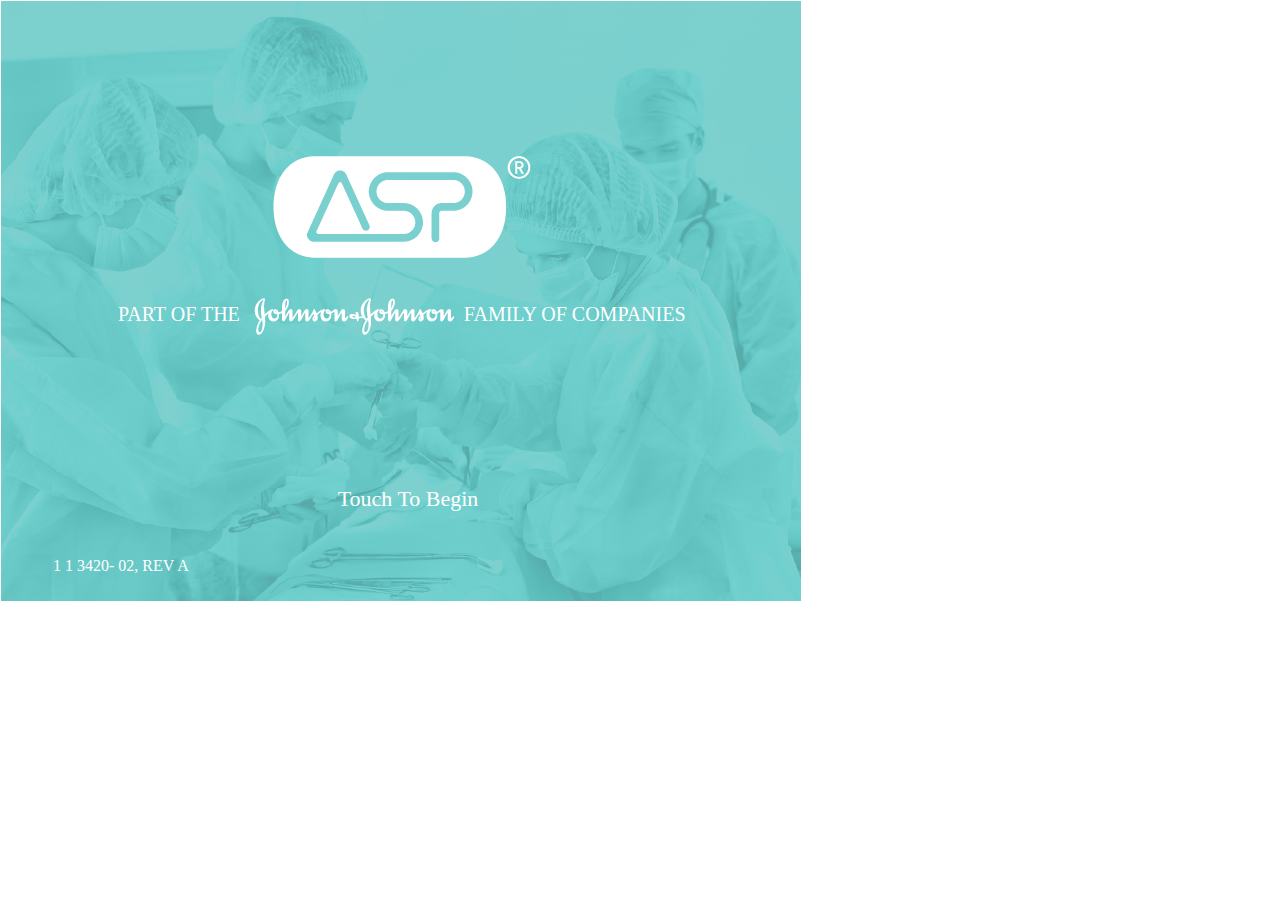
<file: Simulated screens/index.html>
<!DOCTYPE html>
<html>
<head>
<meta charset="UTF-8">
<link href="css/main.css" rel="stylesheet">
<link href="css/index.css" rel="stylesheet">
<script type="text/javascript" src="js/main.js"></script>
<title>Home</title>
</head>
<body onclick="location.href = 'cycles.html'">
<div class="lb1">PART OF THE</div>
<div class="lb2">FAMILY OF COMPANIES</div>
<div class="lb3">Touch To Begin</div>
<div class="lb4">1 1 3420- 02, REV A</div>
</body>
</html>
</file>
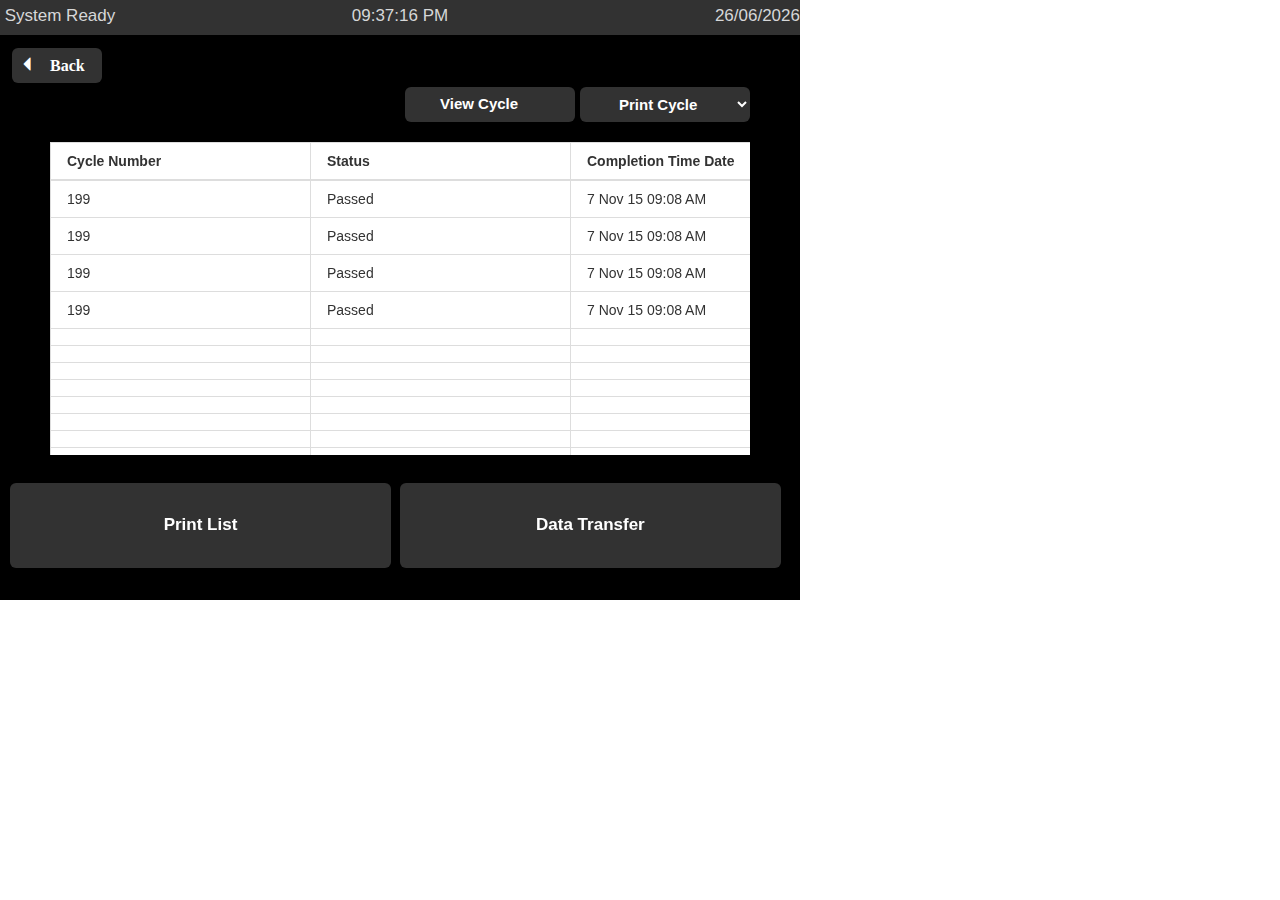
<file: Simulated screens/cyclehistory.html>
<!DOCTYPE html>
<html>

<head>
  <link rel="stylesheet" href="css/bootstrap.min.css">
  <link rel="stylesheet" href="css/main.css">
  <link rel="stylesheet" href="css/cyclehistory.css">
  <script type="text/javascript" src="js/main.js"></script>
  <meta charset="UTF-8">
  <title>Cycle history</title>
</head>

<body onload="startTime(); dateFetch();">
  <header>
    <div class="row">
      <div class="col-sm-4">
        &nbsp;System Ready
      </div>
      <div class="col-sm-4 col-xs-4" id="time" style="text-align: center;"></div>
      <div class="col-sm-4 col-xs-4" id="date" style="text-align: right;"></div>
    </div>
  </header>
  <div class="main">
    <a href="cycles.html">
      <div class="backbutton font-white glyphicon glyphicon-triangle-left"><span style="font-weight:bold;font-size:16px;">&nbsp;Back</span></div>
    </a>
    <div id="historycontent" style="font-size:15px;">
      <div class="row btnrow">
        <div class="pull-right" style="margin-left: 5px;">
          <select class="cycle">
            <option selected hidden>Print Cycle</option>
            <option>Short</option>
            <option>Long</option>
            <option>Parametric</option>
          </select>
        </div>
        <div class="pull-right cycle">
          <!-- style="pointer-events:none;" <button type="button" class="cyclebtn">View Cycle</button> -->View Cycle
        </div>
      </div>
    </div>
    <div class="pane pane--table1">
      <div class="pane-hScroll">

        <table>
          <thead>
            <th>Cycle Number</th><th>Status</th><th>Completion Time Date</th><th>Reason</th>
          </thead>
        </table>

        <div class="pane-vScroll">
          <table>
            <tbody>
              <tr><td>199</td><td>Passed</td><td>7 Nov 15 09:08 AM</td><td>Pressure out of</td></tr>
              <tr><td>199</td><td>Passed</td><td>7 Nov 15 09:08 AM</td><td>Pressure out of</td></tr>
              <tr><td>199</td><td>Passed</td><td>7 Nov 15 09:08 AM</td><td>Pressure out of</td></tr>
              <tr><td>199</td><td>Passed</td><td>7 Nov 15 09:08 AM</td><td>Pressure out of</td></tr>
              <tr><td></td><td></td><td></td><td></td></tr>
              <tr><td></td><td></td><td></td><td></td></tr>
              <tr><td></td><td></td><td></td><td></td></tr>
              <tr><td></td><td></td><td></td><td></td></tr>
              <tr><td></td><td></td><td></td><td></td></tr>
              <tr><td></td><td></td><td></td><td></td></tr>
              <tr><td></td><td></td><td></td><td></td></tr>
              <tr><td></td><td></td><td></td><td></td></tr>
              <tr><td></td><td></td><td></td><td></td></tr>
              <tr><td></td><td></td><td></td><td></td></tr>
              <tr><td></td><td></td><td></td><td></td></tr>
              <tr><td></td><td></td><td></td><td></td></tr>
              <tr><td></td><td></td><td></td><td></td></tr>
              <tr><td></td><td></td><td></td><td></td></tr>

            </tbody>
          </table>
        </div>
      </div>
    </div>
    <div class="font-white"style="margin-top: 28px;margin-left: 10px;">
      <div class="footbtn" style="margin-right: 5px;">Print List</div>
      <div class="footbtn">Data Transfer</div>
    </div>
  </div>
  </html>
</file>
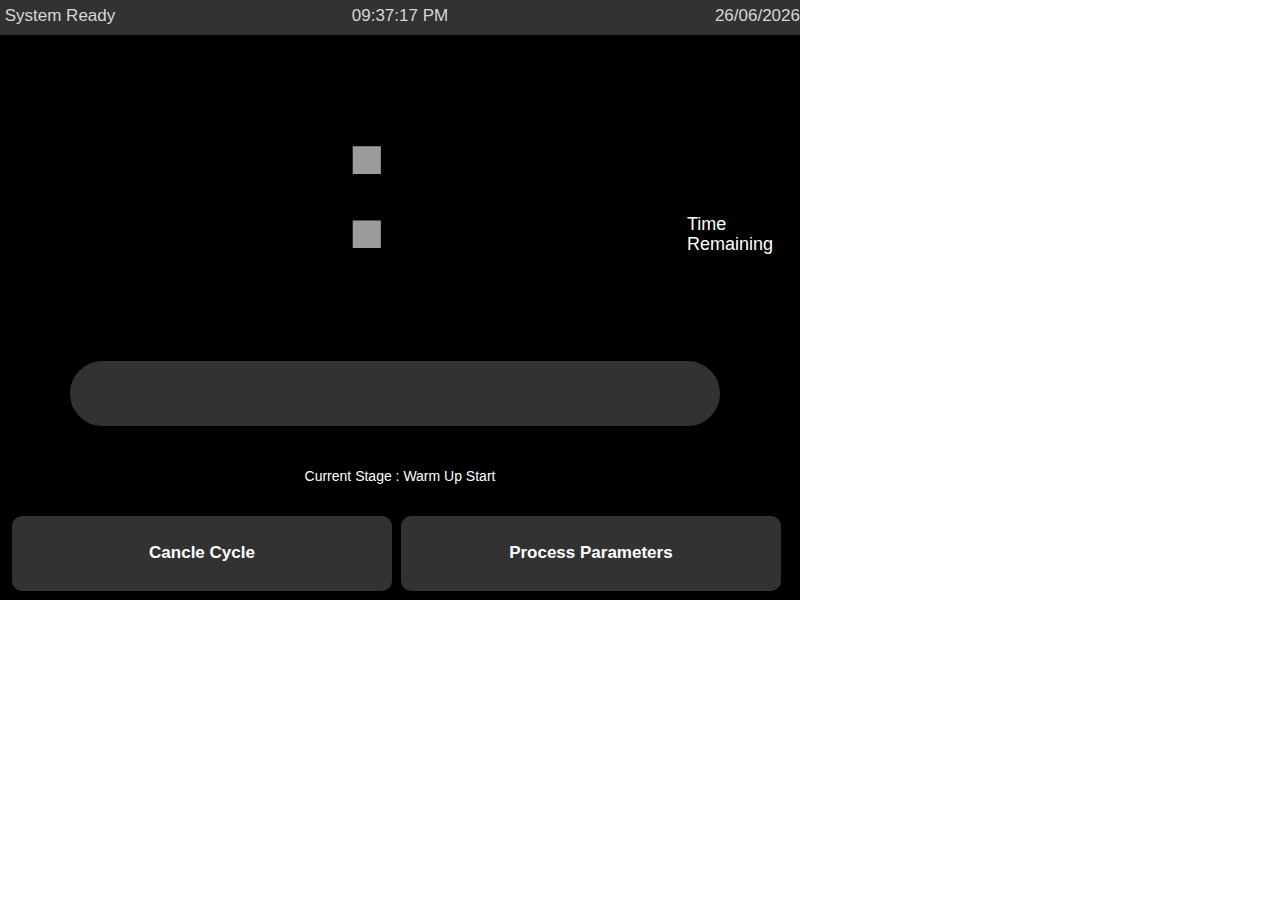
<file: Simulated screens/cycleinprogress.html>
<!DOCTYPE html>
<html>
<head>
	<title>Countdown</title>
	<link rel="stylesheet" href="css/bootstrap.min.css">
	<link rel="stylesheet" href="css/main.css">
	<script type="text/javascript" src="js/main.js"></script>
	<meta http-equiv="refresh" content="10;url=successpage.html" />
	<meta charset="UTF-8">


	<script type="text/javascript">
	// set minutes
	var mins = 47;

	// calculate the seconds (don't change this! unless time progresses at a different speed for you...)
	var secs = mins * 60;
	function countdown() {
		setTimeout('Decrement()',1000);
	}
	function Decrement() {
		if (document.getElementById) {
			minutes = document.getElementById("minutes");
			seconds = document.getElementById("seconds");
			// if less than a minute remaining
			if (seconds < 59) {
				seconds.value = secs;
			} else {
				minutes.value = getminutes();
				seconds.value = getseconds();
			}
			secs--;
			setTimeout('Decrement()',1000);
		}
	}
	function getminutes() {
		// minutes is seconds divided by 60, rounded down
		mins = Math.floor(secs / 60);
		return mins;
	}
	function getseconds() {
		// take mins remaining (as seconds) away from total seconds remaining
		return secs-Math.round(mins *60) ;
	}

	var value = 0;
	function increase(){
		value = value + 20;
		if(value>=100) value = 100;
		document.getElementById("progress").style.width = value + "%";
		setTimeout(increase, 2000);
	}
	</script>
	<style>
	#main {
		width: 800px;
		height: 600px;
		background-color: #000;
		color:#9b9b9b;
	}

	.algn{

		margin-top:83px;

		color:red;

	}

	.button {
		background-color: #323232;
		height: 75px;
		width: 380px;
		border-radius: 10px;
		margin-right: 5px;
		text-align: center;
		color: white;
		padding-top: 25px;
		font-size:17px;
		font-weight: bold;
		display: inline-block;
	}

	.button:active{
		background-color: rgb(140, 141,142);
	}

	#meter {
		border: 5px solid rgb(50,50,50);
		width: 650px;
		background-color: rgb(50,50,50);
		border-radius: 50px;
	}
	#progress {
		background-color: rgb(0, 125, 195);
		height: 55px;
		border-radius: 50px;
	}
	.progressbar{
		margin-left: 70px;
		margin-top: -12px;
	}

	p{
		position: absolute;
		top: 215px;
		left: 687px;
		color: white;
	}

	</style>
</head>

<body onload="startTime(); dateFetch();">
	<div id="main">
		<header>
			<div class="row">
				<div class="col-sm-4";style=" font-size:17px">
					&nbsp;System Ready
				</div>
				<div class="col-sm-4" id="time" style="text-align: center; font-size:17px"></div>
				<div class="col-sm-4" id="date" style="text-align: right; font-size:17px "></div>
			</div>
		</header>

		<div id="algn" >

			<div id="timer" style=" margin-left: 58px;font-size:200px; font-weight:bold;border-color:#000;  ">

				<input id="minutes" type="text" style="border: none; background-color:#000;font-size: 200px ; font-weight: bold; width: 220px ; color: white"> :
				<input id="seconds" type="text" style="border: none; background-color:#000; font-size: 200px; font-weight: bold; width: 220px; color: white"> <h4> <p> Time <br>
					Remaining </h4>
				</p>


			</div>
			<br><br>

			<div class="progressbar">
				<div id='meter'><div id='progress' style="width: 0%;"></div> </div>
			</div>

			<div style="text-align:center;text-align: center; margin-top: 40px; color: white;">Current Stage : Warm Up Start
			</div>
			<div class="row" style="margin-top: 30px;margin-left: 12px;" >
				<div class="button" style="padding: none; " onclick="location.href='index.html'">Cancle Cycle</div>
				<div class="button" style="padding: none; ">Process Parameters</div>
			</div>

		</div>

	</div>






	<script >
	countdown();
	setTimeout(increase, 2000);
	</script>
</body>

</html>
</file>
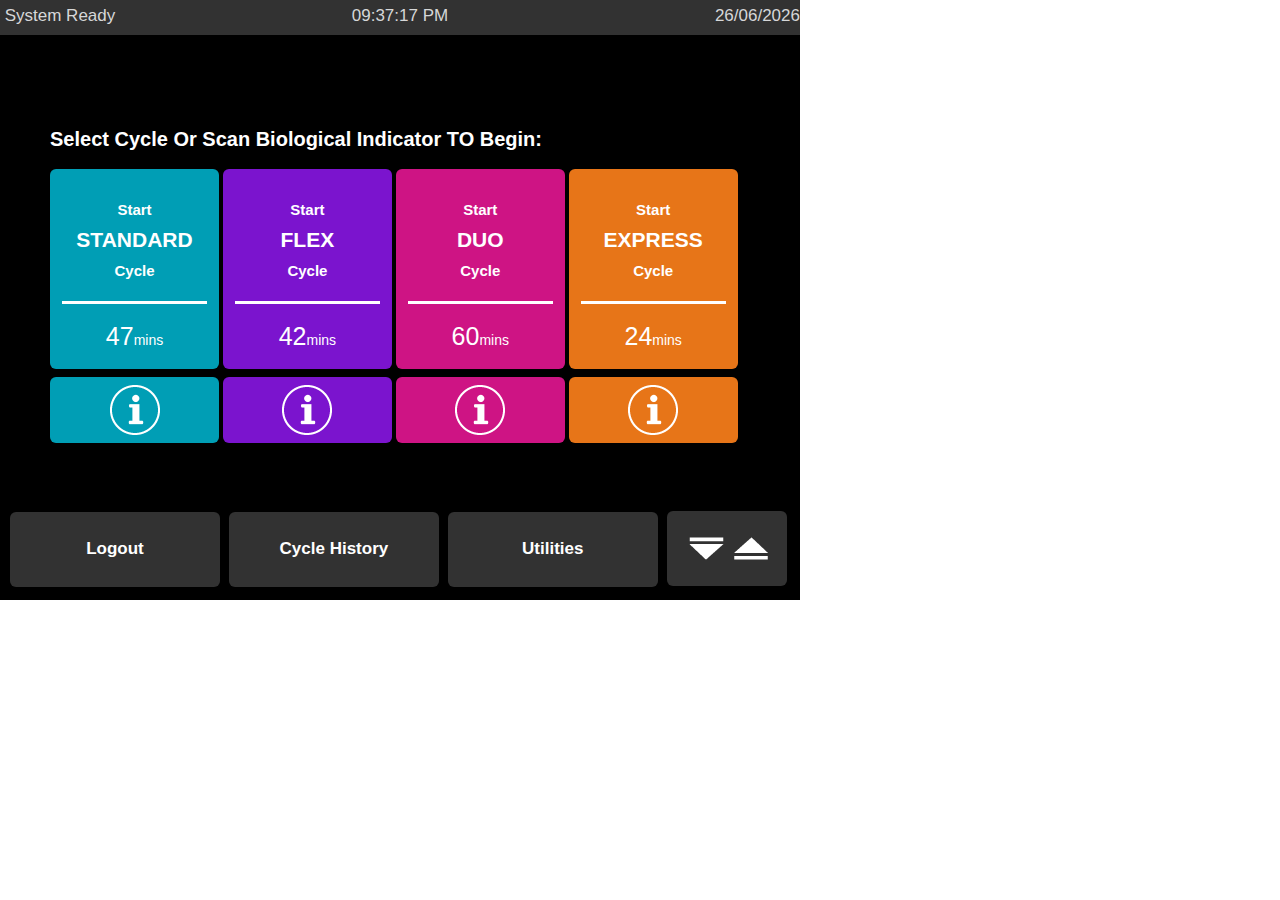
<file: Simulated screens/cycles.html>
<!DOCTYPE html>
<html>

<head>
  <link rel="stylesheet" href="css/bootstrap.min.css">
  <link rel="stylesheet" href="css/main.css">
  <link rel="stylesheet" href="css/cycles.css">
  <script type="text/javascript" src="js/main.js"></script>
  <meta charset="UTF-8">
  <title>Cycle page</title>
</head>

<body onload="startTime(); dateFetch();">
  <header>
    <div class="row">
      <div class="col-sm-4">
        &nbsp;System Ready
      </div>
      <div class="col-sm-4 col-xs-4" id="time" style="text-align: center;"></div>
      <div class="col-sm-4 col-xs-4" id="date" style="text-align: right;"></div>
    </div>
  </header>

  <div class="main">
    <div class="cycle-lable font-white">
      Select Cycle Or Scan Biological Indicator TO Begin:
    </div>
    <div class="cycles seven-two font-white">
      <a href="standardcycle.html"><div class="columns1 col one font-white">
        <div class="lb1">Start</div>
        <div class="lb2">STANDARD</div>
        <div class="lb3">Cycle</div>
        <div class="line">
          <img alt="Line" src="images/Line.png">
        </div>
        <div class="lb4">
          <span style="font-size: 25px">47</span>mins
        </div>
      </div></a>
      <div class="columns1 col two">
        <div class="lb1">Start</div>
        <div class="lb2">FLEX</div>
        <div class="lb3">Cycle</div>
        <div class="line">
          <img alt="Line" src="images/Line.png">
        </div>
        <div class="lb4">
          <span style="font-size: 25px">42</span>mins
        </div>
      </div>
      <div class="columns1 col three">
        <div class="lb1">Start</div>
        <div class="lb2">DUO</div>
        <div class="lb3">Cycle</div>
        <div class="line">
          <img alt="Line" src="images/Line.png">
        </div>
        <div class="lb4">
          <span style="font-size: 25px">60</span>mins
        </div>
      </div>
      <div class="columns1 col four">
        <div class="lb1">Start</div>
        <div class="lb2">EXPRESS</div>
        <div class="lb3">Cycle</div>
        <div class="line">
          <img alt="Line" src="images/Line.png">
        </div>
        <div class="lb4">
          <span style="font-size: 25px">24</span>mins
        </div>
      </div>
      <div class="columns2 col one" onclick="location.href = 'info.html'">
        <img alt="CycleInfo" src="images/cycleInfoEnabled.png">
      </div>
      <div class="columns2 col two">
        <img alt="CycleInfo" src="images/cycleInfoEnabled.png">
      </div>
      <div class="columns2 col three">
        <img alt="CycleInfo" src="images/cycleInfoEnabled.png">
      </div>
      <div class="columns2 col four">
        <img alt="CycleInfo" src="images/cycleInfoEnabled.png">
      </div>
    </div>
    <footer>
      <div class="row">
        <div class="button" onclick="location.href = 'logout.html'">Logout</div>
        <div class="button"  onclick="location.href = 'cyclehistory.html'">Cycle History</div>
        <div class="button"  onclick="location.href = 'utilities.html'">Utilities</div>
        <div class="buttonimg"></div>
      </div>
    </footer>
  </div>

</body>
</html>
</file>
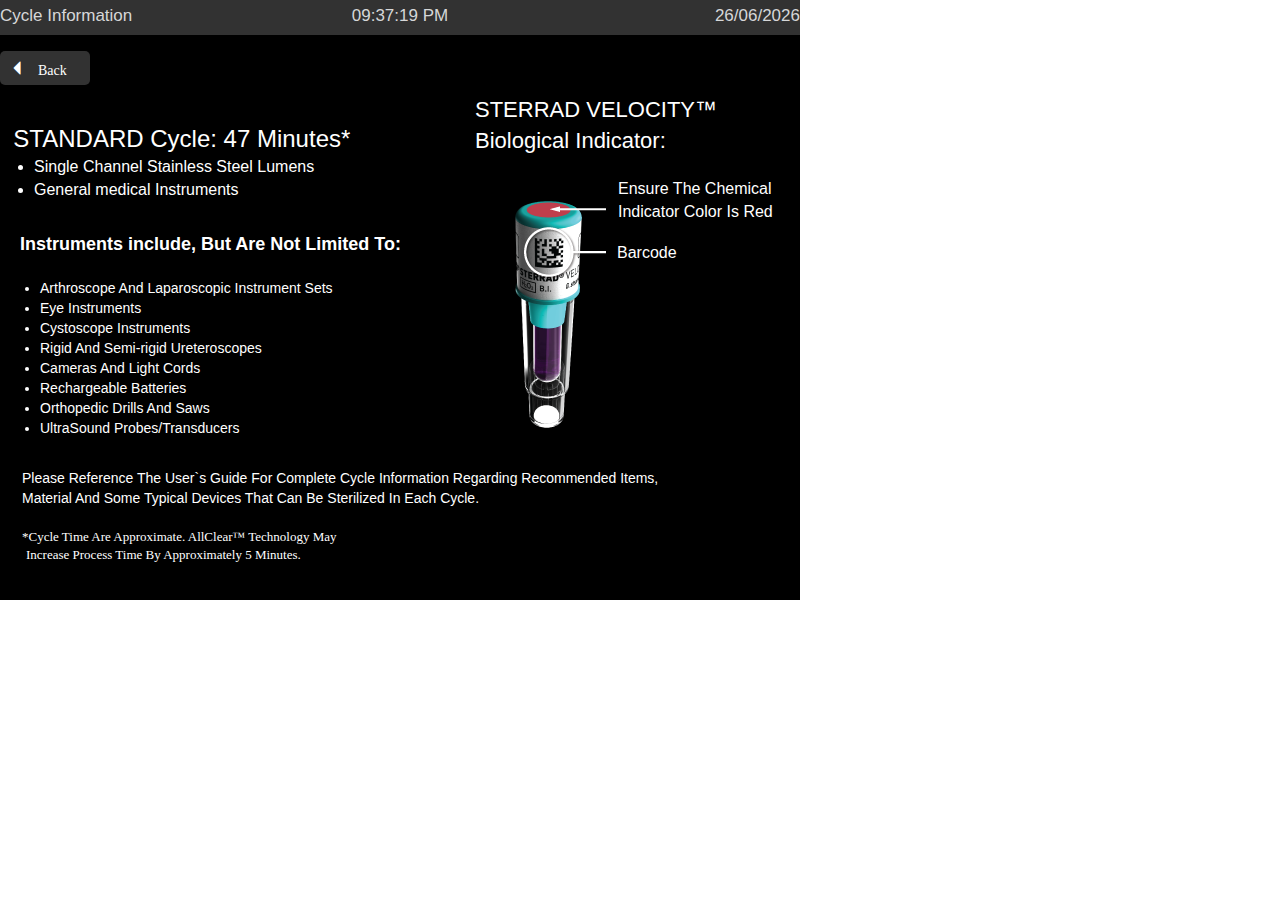
<file: Simulated screens/info.html>
<!DOCTYPE html>
<html>
<head>
	<link rel="stylesheet" href="css/bootstrap.min.css">
	<link rel="stylesheet" href="css/main.css">
	<script type="text/javascript" src="js/main.js"></script>
	<meta charset="UTF-8">
	<title>Title of the document</title>
	<style>
	#main {
		width: 800px;
		height: 600px;
		font-weight: 100;
		background-color: #000;
		color:#9b9b9b;
	}
	
	.lb1{
		margin-top: 10px;
		margin-left: 475px;
		font-size: 22px;
		color: white;
	}
	</style>
</head>

<body onload="startTime(); dateFetch();">
	<div id="main">
		<header>
			<div class="row">
				<div class="col-sm-4">
					<style type="font-size:17px"></style>Cycle Information
				</div>
				<div class="col-sm-4" id="time" style="text-align: center; font-size:17px"></div>
				<div class="col-sm-4" id="date" style="text-align: right; font-size:17px "></div>
			</div>
		</header>

		<div class="glyphicon glyphicon-triangle-left" onclick="location.href = 'cycles.html'" style="margin-top:15px;background-color: #323232;width: 90px;border-radius: 5px; color:white; padding: 10px;">&nbsp;Back
		</div>
		<div class="lb1">
			STERRAD VELOCITY&trade; <br>
			Biological Indicator:
		</div>
		<div style="margin-top:-35px;color:white; fontWeight: bold"><font size=5>&nbsp;&nbsp;STANDARD Cycle: 47 Minutes*</font></div>

		<div style="COLOR:white;fontWeight:bold;margin-left:-6px">

			<font size=3>
				<ul>

					<li>Single Channel Stainless Steel Lumens</li>
					<li>General medical Instruments</li>
				</font>
			</ul><br>

		</div>
		<div style="color:white; font-Weight:bold; font-size=5;margin-left: 20px;font-size: large;">
			Instruments include, But Are Not Limited To:
		</div><br>

		<div style="color:white;">
			<ul>

				<li>Arthroscope And Laparoscopic Instrument Sets</li>
				<li>Eye Instruments</li>
				<li>Cystoscope Instruments</li>
				<li>Rigid And Semi-rigid Ureteroscopes</li>
				<li>Cameras And Light Cords</li>
				<li>Rechargeable Batteries</li>
				<li>Orthopedic Drills And Saws</li>
				<li>UltraSound Probes/Transducers</li>

			</ul>




		</div><br>
		<div style="margine-top:185px">
			<div style="color:white;margin-left: 22px;font-size: inherit;">
				Please Reference The User`s Guide For Complete Cycle Information Regarding Recommended Items,<br>
				Material And Some Typical Devices That Can Be Sterilized In Each Cycle.

				<br>


			</div><br>

			<div style="color:white;margin-left: 24px;margin-left: 22px;font-size: small;font-family: lusid sans-serif;
			font-weight: lighter;">
			*Cycle Time Are Approximate. AllClear&trade; Technology May
			<p style="margin-left: 4px;">Increase Process Time By Approximately 5 Minutes.</p>


		</div>


	</div>


	<div style="margin-top: -383px;margin-left: 510px;">
		<img src="images/BI_typeA.png" >

		<div style="margin-top: -193px;	margin-left: 107px;	font-size: medium; color: white; ">
			Barcode
		</div>

		<div style="margin-top: -86px; margin-left: 108px; font-size: medium;	color: white; ">
			Ensure The Chemical Indicator Color Is Red
		</div>
	</div>







</div>


</body>
</html>
</file>
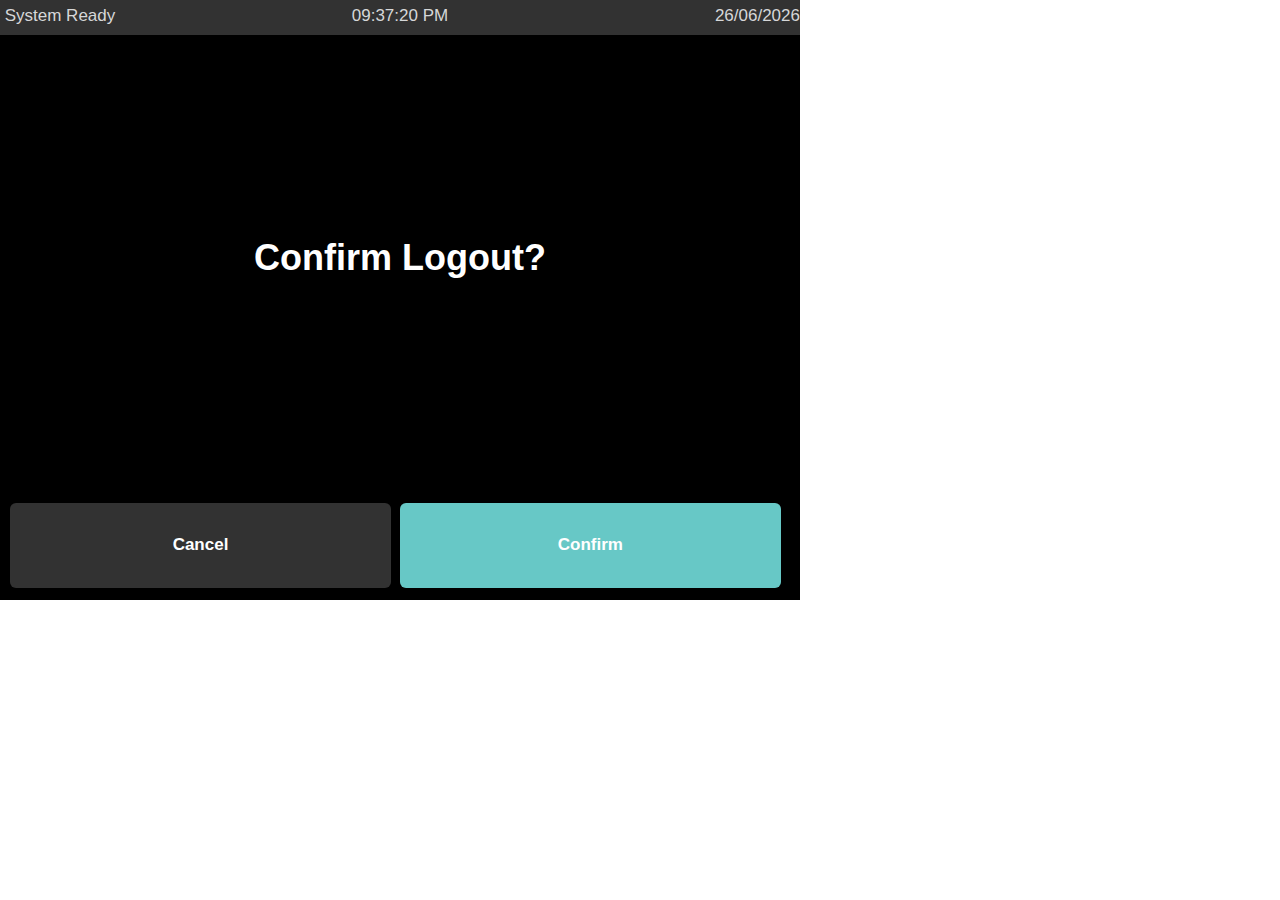
<file: Simulated screens/logout.html>
<!DOCTYPE html>
<html>

<head>
  <link rel="stylesheet" href="css/bootstrap.min.css">
  <link rel="stylesheet" href="css/main.css">
  <link rel="stylesheet" href="css/logout.css">
  <script type="text/javascript" src="js/main.js"></script>
  <meta charset="UTF-8">
  <title>Cycle history</title>
</head>

<body onload="startTime(); dateFetch();">
  <header>
    <div class="row">
      <div class="col-sm-4">
        &nbsp;System Ready
      </div>
      <div class="col-sm-4 col-xs-4" id="time" style="text-align: center;"></div>
      <div class="col-sm-4 col-xs-4" id="date" style="text-align: right;"></div>
    </div>
  </header>
  <div class="main">
    <div class="logoutcontent font-white">
      Confirm Logout?
    </div>
    <div class="font-white"style="margin-left: 10px;margin-top:18px;">
      <div class="footbtn" style="margin-right: 5px;" onclick="location.href='cycles.html'">Cancel</div>
      <div class="footbtn conform" onclick="location.href='index.html'">Confirm</div>
    </div>
  </div>
</body>
</html>
</file>
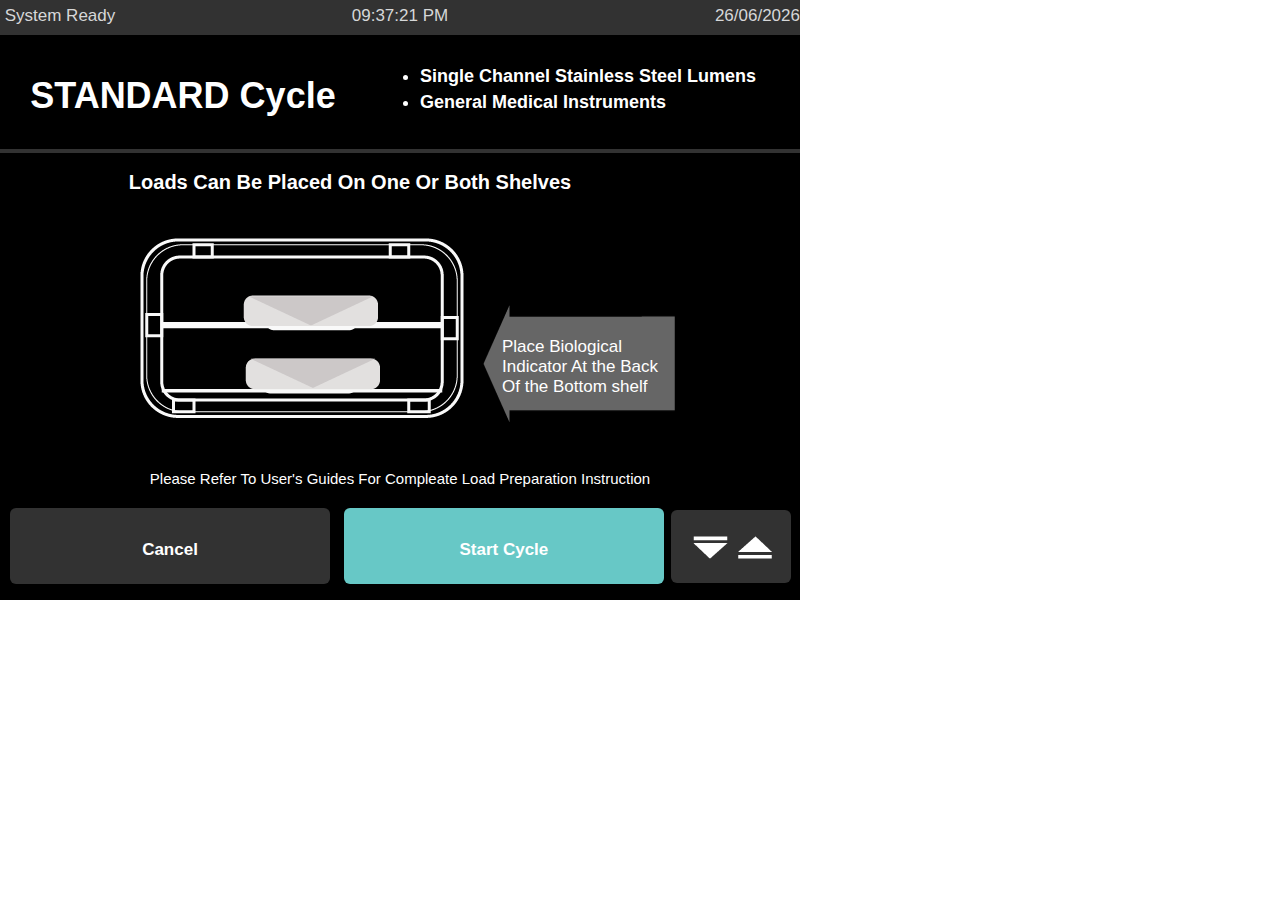
<file: Simulated screens/standardcycle.html>
<!DOCTYPE html>
<html>
<head>
  <link rel="stylesheet" href="css/bootstrap.min.css">
  <link rel="stylesheet" href="css/main.css">
  <link rel="stylesheet" href="css/standardcycle.css">
  <script type="text/javascript" src="js/main.js"></script>
  <script type="text/javascript" src="js/jquery-3.1.1.min.js"></script>
  <meta charset="UTF-8">
  <title>Standard Cycle</title>
</head>

<body onload="startTime(); dateFetch(); ">
  <header>
    <div class="row">
      <div class="col-sm-4">
        &nbsp;System Ready
      </div>
      <div class="col-sm-4 col-xs-4" id="time" style="text-align: center;"></div>
      <div class="col-sm-4 col-xs-4" id="date" style="text-align: right;"></div>
    </div>
  </header>
  <div class="main">
    <div class="font-white">
      <div style="padding-left:26px;padding-top:35px;" class="standardright">
        <label >STANDARD Cycle</label>
      </div>
      <div class="standardleft">
        <ul>
          <li>
            Single Channel Stainless Steel Lumens
          </li>
          <li>
            General Medical Instruments
          </li>
        </ul>
      </div>
      <div class="bord"></div>
      <div class="standardmiddle">Loads Can Be Placed On One Or Both Shelves</div>
      <div>
        <img class="standardimg1" src="images/Load_Standard.png" alt="standard Image1">
        <img class="standardimg2" src="images/Arrow_1.png" alt="standard Image2">
        <p class="arrowtext" >Place Biological </p>
        <p class="arrowtext1" >Indicator At the Back</p>
        <p class="arrowtext2" >Of the Bottom shelf</p>
      </div>
      <div class="bottomtext" >
        <pp >Please Refer To User's Guides For Compleate Load Preparation Instruction</pp>
      </div>

      <div class="row font-white" style="margin-left: 10px;margin-top:18px;">
        <div class="footbtn" style="margin-right: 10px;" onclick="location.href='cycles.html'">Cancel</div>
        <div class="footbtn conform" onclick="location.href='startpage.html'">Start Cycle</div>
      </div>
      <div class="doorbtn"></div>


    </div>
  </body>
  </html>
</file>
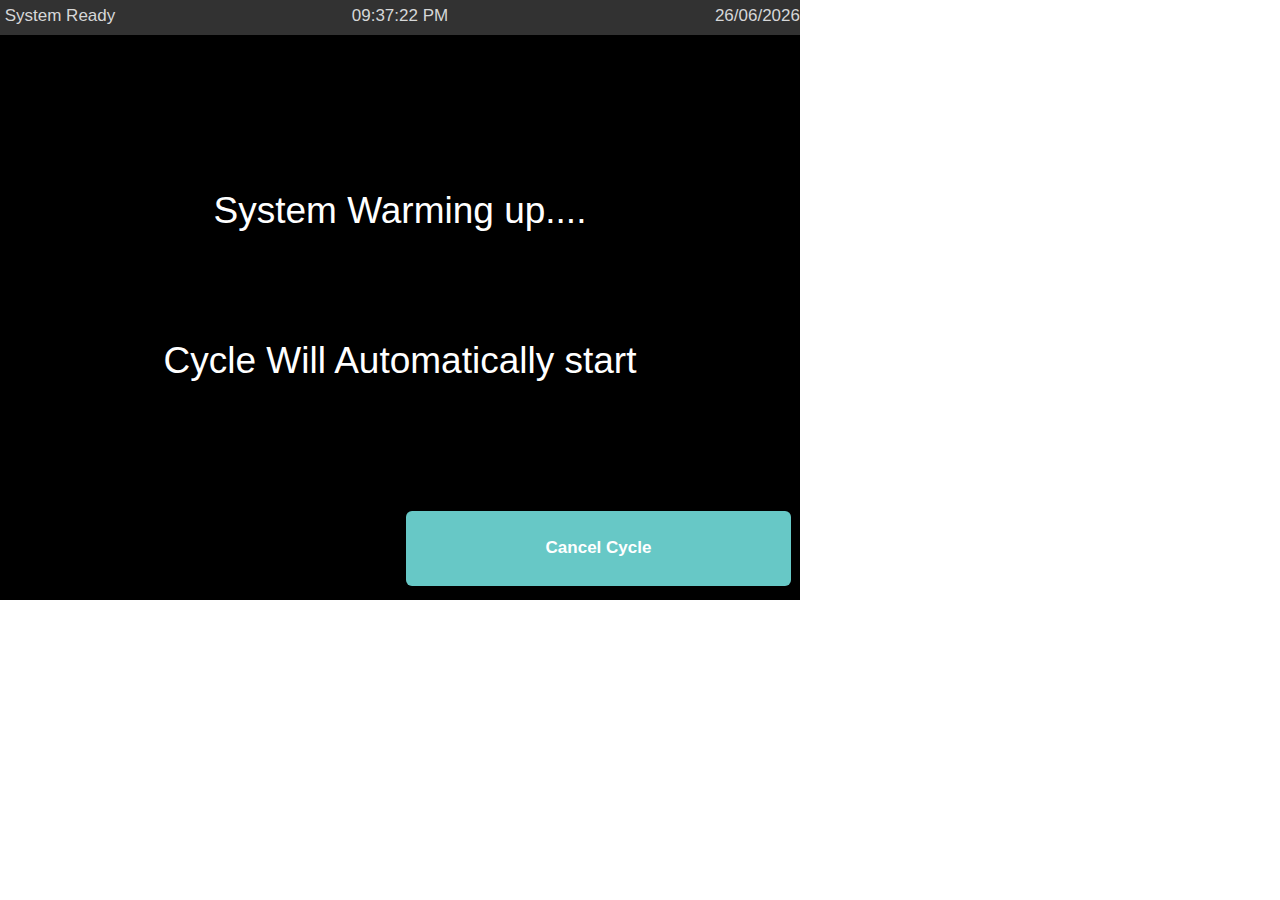
<file: Simulated screens/startpage.html>
<!DOCTYPE html>
<html>

<head>
  <link rel="stylesheet" href="css/bootstrap.min.css">
  <link rel="stylesheet" href="css/main.css">
  <link rel="stylesheet" href="css/start.css">
  <script type="text/javascript" src="js/main.js"></script>
  <meta charset="UTF-8">
  <meta http-equiv="refresh" content="3;url=cycleinprogress.html" />
  <title>Cycle history</title>
</head>


<body onload="startTime(); dateFetch();">
  <header>
    <div class="row">
      <div class="col-sm-4">
        &nbsp;System Ready
      </div>
      <div class="col-sm-4 col-xs-4" id="time" style="text-align: center;"></div>
      <div class="col-sm-4 col-xs-4" id="date" style="text-align: right;"></div>
    </div>
  </header>
  <div class="main font-white">
    <div class="lb1">System Warming up....</div>
    <div class="lb2">Cycle Will Automatically start</div>
    <div class="cancelCycle" onclick="location.href='cycles.html'">Cancel Cycle</div>
</div>
</html>
</file>
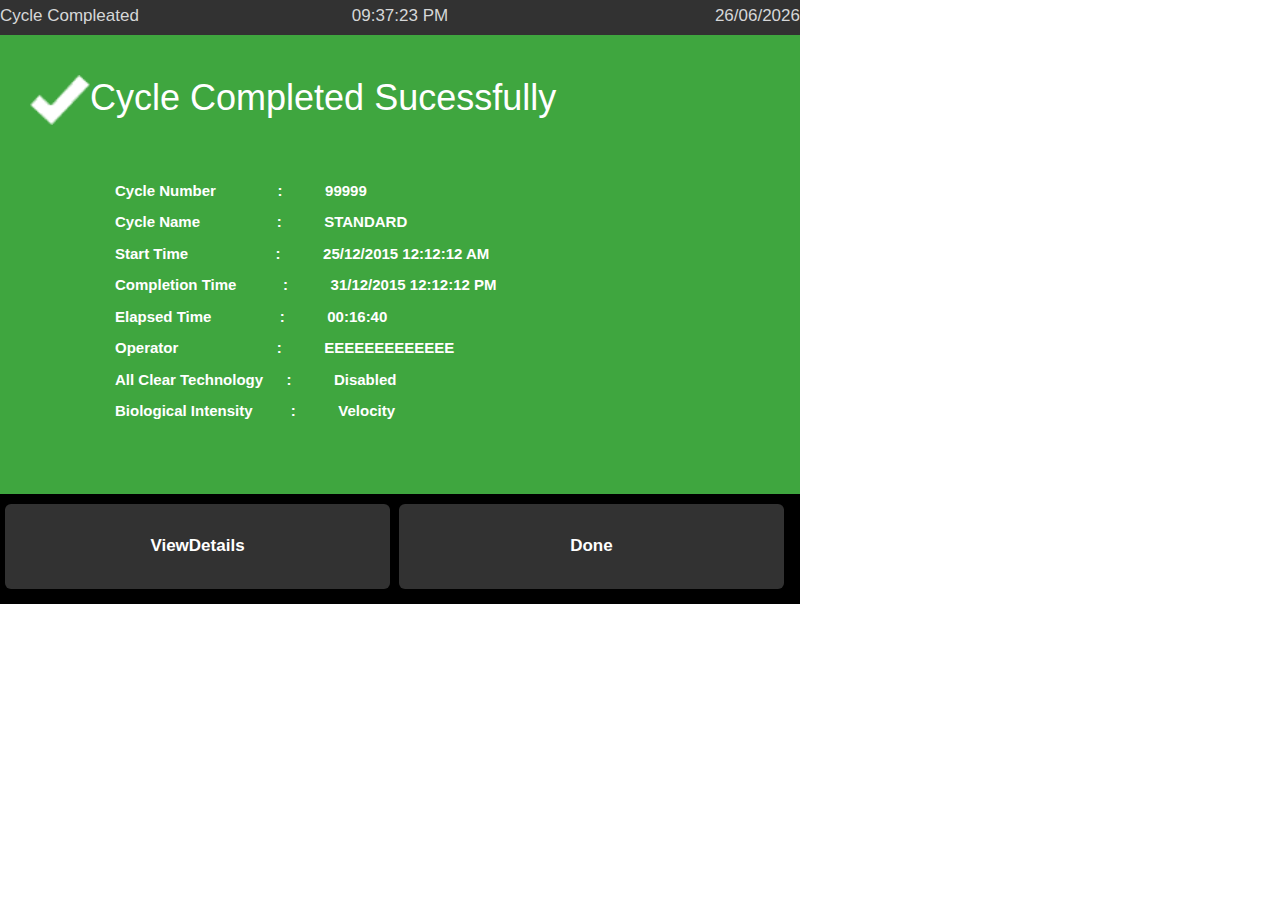
<file: Simulated screens/successpage.html>
<!DOCTYPE html>
<html>
<head>
	<link rel="stylesheet" href="css/bootstrap.min.css">
	<link rel="stylesheet" type="text/css" href="css/successpage.css">
	<script type="text/javascript" src="js/main.js"></script>
	<meta charset="UTF-8">
	<title>Title of the document</title>

	<style>
	#main {
		width: 800px;
		height: 600px;
		font-weight: 100;
		background-color:rgb(63, 166, 63);
		color:white;
	}
	header {
		height: 35px;
		width: 800px;
		background-color: rgb(50,50,50);
		color: rgb(214,215,216);
		padding-top: 4px;
		font-size:17px;
	}
	</style>
</head>

<body onload="startTime(); dateFetch();">
	<div id="main">
		<header>
			<div class="row">
				<div class="col-sm-4">
					Cycle Compleated
				</div>
				<div class="col-sm-4" id="time" style="text-align: center;"></div>
				<div class="col-sm-4" id="date" style="text-align: right;"></div>
			</div>
		</header>



		&nbsp &nbsp<h1 style="color:white">&nbsp &nbsp<img src="images/success.png" style="width:60px;height:50px;">Cycle Completed Sucessfully</h1>
		<br/>
		<br/>
		<div class="container">
			<div class="alpha">
				<div id="anu">


					<div class="anu">
						<p style="color:white">Cycle Number &emsp; &emsp; &emsp; : &emsp; &emsp; 99999</p>
						<p style="color:white">Cycle Name &emsp; &emsp; &emsp; &emsp;: &emsp; &emsp; STANDARD</p>
						<p style="color:white">Start Time &emsp; &emsp; &emsp;&emsp;&emsp;: &emsp; &emsp; 25/12/2015 12:12:12 AM</p>
						<p style="color:white">Completion Time &emsp; &emsp;&nbsp; : &emsp; &emsp; 31/12/2015 12:12:12 PM</p>
						<p style="color:white">Elapsed Time &emsp;&emsp;&emsp;&emsp; : &emsp; &emsp; 00:16:40</p>
						<p style="color:white">Operator &emsp; &emsp;&emsp;&emsp;&emsp;&emsp;: &emsp; &emsp; EEEEEEEEEEEEE</p>
						<p style="color:white">All Clear Technology &emsp; : &emsp; &emsp; Disabled</p>
						<p style="color:white">Biological Intensity &emsp; &emsp;: &emsp; &emsp; Velocity</p>
						<br/>
						<br/>
					</div>
				</div>
			</div>
		</div>
		<div class="footersucess">
			<div class="footbtn">ViewDetails</div>
			<div class="footbtn donebtn" onclick="location.href='index.html'">Done</div>
		</div>
	</div>
</body>

</html>
</file>
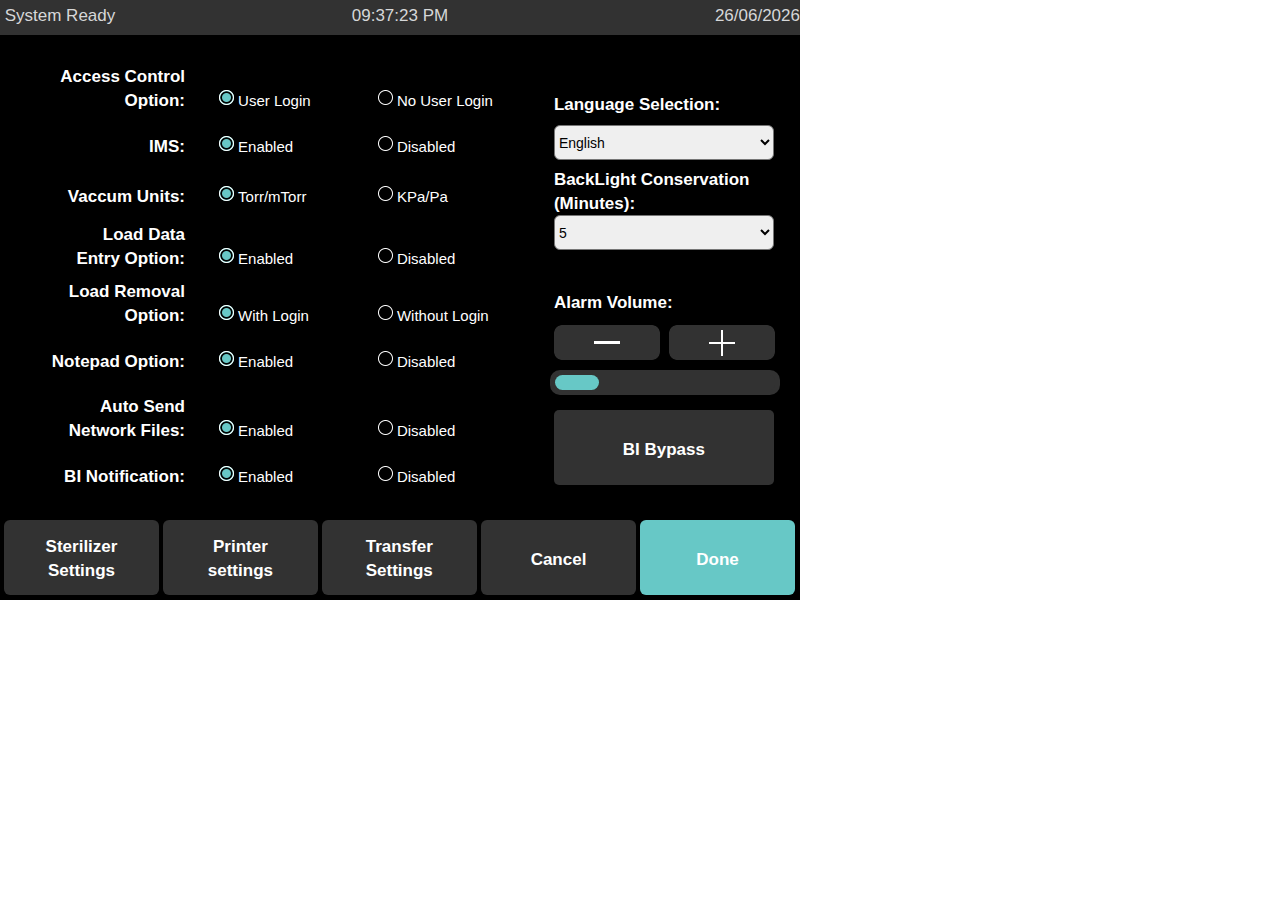
<file: Simulated screens/systemconfig.html>
<!DOCTYPE html>
<html>

<head>
  <link rel="stylesheet" href="css/bootstrap.min.css">
  <link rel="stylesheet" href="css/main.css">
  <link rel="stylesheet" href="css/systemconfig.css">
  <script type="text/javascript" src="js/main.js"></script>
  <script type="text/javascript" src="js/jquery-3.1.1.min.js"></script>
  <meta charset="UTF-8">
  <title>Cycle page</title>
</head>

<body onload="startTime(); dateFetch();">
  <header>
    <div class="row">
      <div class="col-sm-4">
        &nbsp;System Ready
      </div>
      <div class="col-sm-4 col-xs-4" id="time" style="text-align: center;"></div>
      <div class="col-sm-4 col-xs-4" id="date" style="text-align: right;"></div>
    </div>
  </header>

  <div class="main font-white">
    <div class="left">
      <div class="row1">
        <div class="labelleft">
          Access Control<br>Option:
        </div>
        <div class="radio-button1">
          <input type="radio" name="login" class="radio_item" id="radio1" checked>
          <label class="label_item" for="radio1"><img class="radioimg" src="images/deselectedRadio.png"/></label>&nbsp;User Login
        </div>
        <div class="radio-button2">
          <input type="radio" name="login" class="radio_item" id="radio2">
          <label class="label_item" for="radio2"><img class="radioimg" src="images/deselectedRadio.png"/></label>&nbsp;No User Login
        </div>
      </div>
      <div class="row2">
        <div class="labelleft">
          IMS:
        </div>
        <div class="radio-button1">
          <input type="radio" class="radio_item" name="ims" id="radio3" checked>
          <label class="label_item" for="radio3"><img class="radioimg"src="images/deselectedRadio.png"/></label>&nbsp;Enabled
        </div>
        <div class="radio-button2">
          <input type="radio" class="radio_item" name="ims" id="radio4">
          <label class="label_item" for="radio4"><img class="radioimg" src="images/deselectedRadio.png"/></label>&nbsp;Disabled
        </div>
      </div>
      <div class="row3">
        <div class="labelleft">
          Vaccum Units:
        </div>
        <div class="radio-button1">
          <input type="radio" class="radio_item" name="vaccume" id="radio5" checked>
          <label class="label_item" for="radio5"><img class="radioimg" src="images/deselectedRadio.png"/></label>&nbsp;Torr/mTorr
        </div>
        <div class="radio-button2">
          <input type="radio" class="radio_item" name="vaccume" id="radio6">
          <label class="label_item" for="radio6"><img class="radioimg" src="images/deselectedRadio.png"/></label>&nbsp;KPa/Pa
        </div>
      </div>
      <div class="row4">
        <div class="labelleft">
          Load Data<br>Entry Option:
        </div>
        <div class="radio-button1">
          <input type="radio" class="radio_item" name="loade" id="radio7" checked>
          <label class="label_item" for="radio7"><img class="radioimg" src="images/deselectedRadio.png"/></label>&nbsp;Enabled
        </div>
        <div class="radio-button2">
          <input type="radio" class="radio_item" id="radio8" name="loade">
          <label class="label_item" for="radio8"><img class="radioimg" src="images/deselectedRadio.png"/></label>&nbsp;Disabled
        </div>
      </div>
      <div class="row5">
        <div class="labelleft">
          Load Removal<br>Option:
        </div>
        <div class="radio-button1">
          <input type="radio" class="radio_item" id="radio9"  name="loadr" checked>
          <label class="label_item" for="radio9"><img class="radioimg" src="images/deselectedRadio.png"/></label>&nbsp;With Login
        </div>
        <div class="radio-button2">
          <input type="radio" class="radio_item"  id="radio10" name="loadr">
          <label class="label_item" for="radio10"><img class="radioimg" src="images/deselectedRadio.png"/></label>&nbsp;Without Login
        </div>
      </div>
      <div class="row6">
        <div class="labelleft">
          Notepad Option:
        </div>
        <div class="radio-button1">
          <input type="radio" class="radio_item"  id="radio11" name="notepad" checked>
          <label class="label_item" for="radio11"><img class="radioimg" src="images/deselectedRadio.png"/></label>&nbsp;Enabled
        </div>
        <div class="radio-button2">
          <input type="radio" class="radio_item"  id="radio12" name="notepad">
          <label class="label_item" for="radio12"><img class="radioimg" src="images/deselectedRadio.png"/></label>&nbsp;Disabled
        </div>
      </div>
      <div class="row7">
        <div class="labelleft">
          Auto Send<br>Network Files:
        </div>
        <div class="radio-button1">
          <input type="radio" class="radio_item"  id="radio13" name="network" checked>
          <label class="label_item" for="radio13"><img class="radioimg" src="images/deselectedRadio.png"/></label>&nbsp;Enabled
        </div>
        <div class="radio-button2">
          <input type="radio" class="radio_item"  id="radio14" name="network">
          <label class="label_item" for="radio14"><img class="radioimg" src="images/deselectedRadio.png"/></label>&nbsp;Disabled
        </div>
      </div>
      <div class="row8">
        <div class="labelleft">
          BI Notification:
        </div>
        <div class="radio-button1">
          <input type="radio" class="radio_item"  id="radio15" name="bi" checked>
          <label class="label_item" for="radio15"><img class="radioimg" src="images/deselectedRadio.png"/></label>&nbsp;Enabled
        </div>
        <div class="radio-button2">
          <input type="radio" class="radio_item"  id="radio16" name="bi">
          <label class="label_item" for="radio16"><img class="radioimg" src="images/deselectedRadio.png"/></label>&nbsp;Disabled
        </div>
      </div>
    </div>
    <div class="right">
      <div class="labelright">
        Language Selection:
      </div>
      <select class="dropdown">
        <option>English</option>
        <option>France</option>
        <option>Japanese</option>
        <option>Russian</option>
        <option>Portuguese</option>
      </select>
      <div class="labelright lb2">
        BackLight Conservation<br>(Minutes):
      </div>
      <select class="dropdown dropdownmin" >
        <option>5</option>
        <option>10</option>
        <option>15</option>
        <option>20</option>
        <option>25</option>
      </select>
      <div class="labelright lb3">
        Alarm Volume:
      </div>
      <div class="alarmbtns">
        <div class="minus" onclick="decrease()">
        </div>
        <div class="plus" onclick="increase()">
        </div>
      </div>
      <div class="progressbar">
        <div id='meter'><div id='progress' style="width: 20%;"></div> </div>
      </div>
      <div class="bypassbtn">
        BI Bypass
      </div>
    </div>
    <div style="margin-left: 4px;">
      <div class="btns">
        Sterilizer<br>Settings
      </div>
      <div class="btns">
        Printer <br>settings
      </div>
      <div class="btns">
        Transfer <br>Settings
      </div>
      <div class="btns1" onclick="location.href='utilities.html'">
        Cancel
      </div>
      <div class="btns1 donebtn"  onclick="location.href='utilities.html'">
        Done
      </div>
    </div>
  </div>
</body>
</html>
</file>
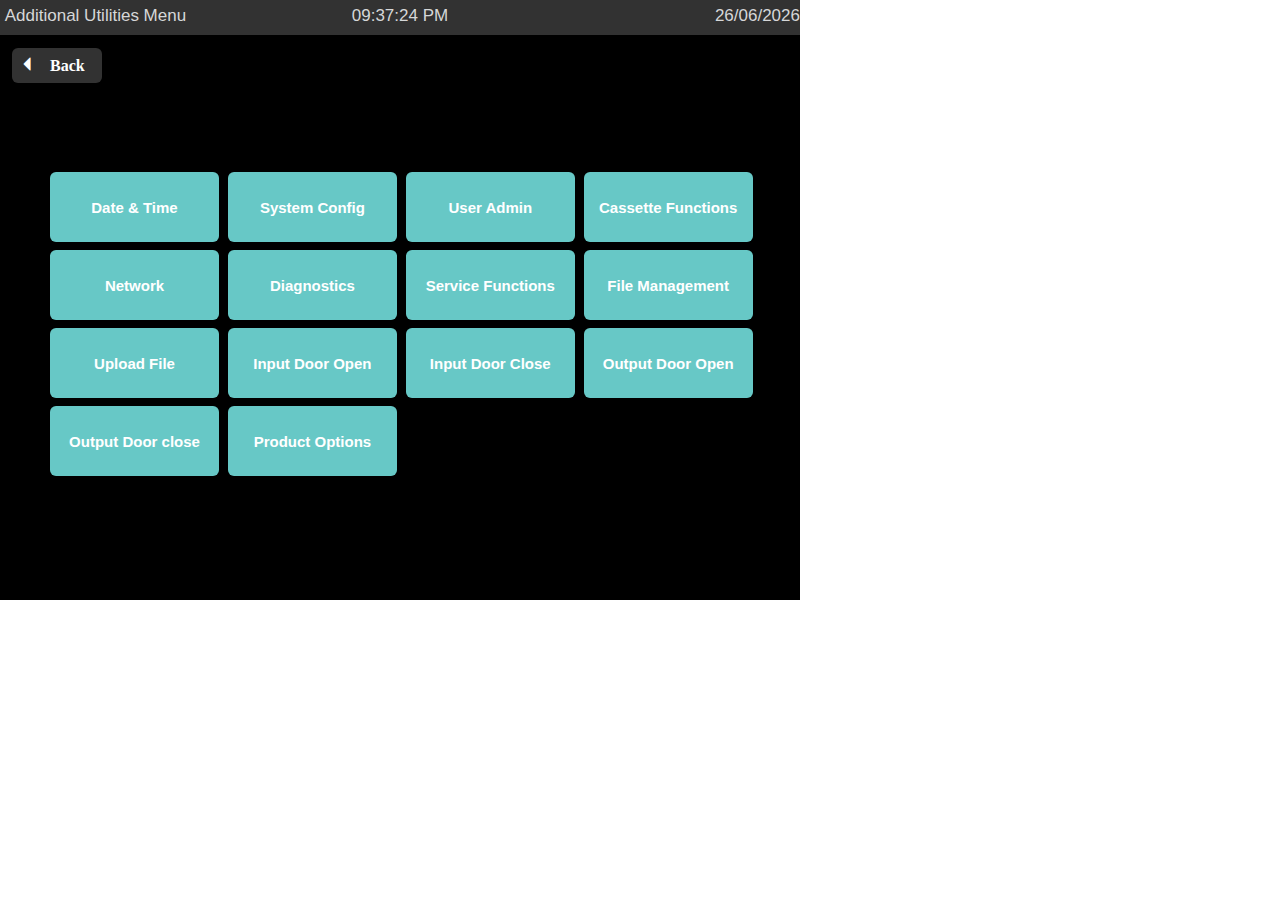
<file: Simulated screens/utilities.html>
<!DOCTYPE html>
<html>
<head>
  <link rel="stylesheet" href="css/bootstrap.min.css">
  <link rel="stylesheet" href="css/main.css">
  <link rel="stylesheet" href="css/util.css">
  <script type="text/javascript" src="js/main.js"></script>
  <meta charset="UTF-8">
  <title>Utilities</title>
</head>

<body onload="startTime(); dateFetch();">
  <header>
    <div class="row">
      <div class="col-sm-4">
        &nbsp;Additional Utilities Menu
      </div>
      <div class="col-sm-4 col-xs-4" id="time" style="text-align: center;"></div>
      <div class="col-sm-4 col-xs-4" id="date" style="text-align: right;"></div>
    </div>
  </header>
  <div class="main">
    <a href="cycles.html">
      <div class="backbutton font-white glyphicon glyphicon-triangle-left"><span style="font-weight:bold;font-size:16px;">&nbsp;Back</span></div>
    </a>
    <div style="margin-top:90px;margin-left:45px;">
      <div class="utilrows">
        <div class="utilbtns">Date & Time</div>
        <div class="utilbtns" onclick="location.href='systemconfig.html'">System Config</div>
        <div class="utilbtns">User Admin</div>
        <div class="utilbtns">Cassette Functions</div>
      </div>
      <div class="utilrows">
        <div class="utilbtns">Network</div>
        <div class="utilbtns">Diagnostics</div>
        <div class="utilbtns">Service Functions</div>
        <div class="utilbtns">File Management</div>
      </div>
      <div class="utilrows">
        <div class="utilbtns">Upload File</div>
        <div class="utilbtns">Input Door Open</div>
        <div class="utilbtns">Input Door Close</div>
        <div class="utilbtns">Output Door Open</div>
      </div>
      <div class="utilrows">
        <div class="utilbtns">Output Door close</div>
        <div class="utilbtns">Product Options</div>
      </div>
    </div>
  </div>
</body>
</html>
</file>
<file: Simulated screens/css/main.css>
.seven-two{
  width: 702px;
  height: 203px;
}
a:hover{
  cursor: default;
}

div:hover{
  cursor: default;
}

.font-white{
  color: white;
}

/*.cyclebtn{
background-color: #323232;
border-radius: 6px;
color: white;
padding: 6px 35px;
}*/

.backbutton{
  border-radius: 6px;
  background-color: rgb(50,50,50);
  margin-left: 12px;
  width: 90px;
  height: 35px;
  margin-top: 12px;
  padding-left: 8px;
  padding-top: 8px;
}

.backbutton:active{
  background-color: rgb(140, 141,142);
}

header {
  height: 35px;
  width: 800px;
  background-color: rgb(50,50,50);
  color: rgb(214,215,216);
  padding-top: 4px;
  font-size:17px;
}

.main{
  height: 565px;
  width: 800px;
  background-color: #000;
}
</file>
<file: Simulated screens/css/index.css>
body {
  background-image: url("../images/Splash.png");
  background-repeat: no-repeat;
  height:600px;width:800px;
  color: white;
}
.lb1{
  font-size: 20px;
  display: inline-block;
  margin-left: 110px;
  margin-top: 295px;
}
.lb2{
  display: inline-block;
  font-size: 20px;
  margin-left: 220px;
}
.lb3{
  font-size: 22px;
  text-align: center;
  margin-top: 160px;
}
.lb4{
  font-size: 16px;
  margin-top: 45px;
  margin-left: 45px;
}
</file>
<file: Simulated screens/css/cyclehistory.css>
#historycontent{
	margin: auto;
}

.btnrow{
	margin-right: 50px;
	margin-top: 5px;
}

.cycle{
	background-color: #323232;
	color: white;
	border:none;
	height: 35px;
	width: 170px;
	border-radius: 6px;
	font-weight: bold;
	padding: 6px 35px;
}

.cycle:active{
	background-color: rgb(140, 141,142);
}

table {
	border-collapse: collapse;
	background: white;
	table-layout: fixed;
	width: 100%;
}
th, td {
	padding: 8px 16px;
	border: 1px solid #ddd;
	width: 260px;
	overflow: hidden;
	text-overflow: ellipsis;
	white-space: nowrap;
}

.pane {
	background: #000;
	margin-top:20px;
	margin-left: 50px;
}
.pane-hScroll {
	overflow: auto;
	width: 700px;
	background: #ffffff;
}
.pane-vScroll {
	overflow-y: auto;
	overflow-x: hidden;
	height: 275px;
	background: #ffffff;
}

.footbtn{
	width: 381px;
	height: 85px;
	background-color: rgb(50,50,50);
	display: inline-block;
	border-radius: 6px;
	font-weight: bold;
	font-size: 17px;
	text-align: center;
	padding-top: 30px;
}

.footbtn:active{
	background-color: rgb(140, 141,142);
}
</file>
<file: Simulated screens/css/cycles.css>
.cycle-lable{
  padding-top: 90px;
  padding-left: 50px;
  font-weight: bold;
  font-size: 20px;
  width: 702px;
}

.cycles{
  margin-left: 50px;
  margin-top: 15px;
}


.one {
  background-color: rgb(0,158,181);
  display: inline-block;
}

.one:active{
  background-color: rgb(0, 78, 89);
}

.two {
  background-color: rgb(123,20,206);
  display: inline-block;
}

.two:active{
  background-color: rgb(62, 11, 102);
}

.three {
  background-color: rgb(206,20,132);
  display: inline-block;
}

.three:active{
  background-color: rgb(102, 11, 66);
}

.four {
  background-color: rgb(231,117,24);
  display: inline-block;
}

.four:active{
  background-color: rgb(115, 58, 15);
}

.col{
  border-radius: 6px;
  text-align: center;
}


.columns1 {
  height: 200px;
  width: 169px;
}

.columns2 {
  width: 169px;
  height: 66px;
  padding-top: 8px;
  margin-top: 8px;
}

.lb2 {
  font-weight: bold;
  font-size: 21px;
  margin-bottom: 5px;
}

.lb1 {
  font-weight: bold;
  margin-top: 30px;
  font-size: 15px;
  margin-bottom: 5px;
}

.lb3 {
  font-weight: bold;
  font-size: 15px;
  margin-bottom: 5px;
}

.line {
  margin-top: 10px;
  margin-bottom: 8px;
}

.button {
  background-color: #323232;
  height: 75px;
  width: 210px;
  border-radius: 6px;
  margin-right: 5px;
  text-align: center;
  color: white;
  padding-top: 25px;
  font-size:17px;
  font-weight: bold;
  display: inline-block;
}

.button:active{
  background-color:  rgb(140, 141,142);
}

.buttonimg {
  background-color: #323232;
  height: 75px;
  width: 120px;
  border-radius: 6px;
  text-align: center;
  position: absolute;
  top: 511px;
  left: 667px;
  background-image: url("../images/Door_Button_1.png");
}

.buttonimg:active{
  background-image: url("../images/Door_Button_2.png");
}

footer {
  width: 750px;
  height: 75px;
  margin-left: 25px;
  margin-top: 140px;
  display: block;
}
</file>
<file: Simulated screens/css/logout.css>
.logoutcontent{
  width: 800px;
  height: 450px;
  text-align: center;
  font-weight: bold;
  font-size: 36px;
  padding-top: 197px;
}

.footbtn{
  width: 381px;
  height: 85px;
  background-color: rgb(50,50,50);
  display: inline-block;
  border-radius: 6px;
  font-weight: bold;
  font-size: 17px;
  text-align: center;
  padding-top: 30px;
}

.footbtn:active{
  background-color: rgb(140, 141,142);
}

.conform{
  background-color: rgb(103, 200, 198);
}

.conform:active{
  background-color: rgb(164, 222, 221);
}
</file>
<file: Simulated screens/css/standardcycle.css>
.standardright {
  text-align: center;
  width: 340px;
  font-weight: bold;
  font-size: 36px;
  display: inline-block;
}

.standardleft {
  height: 85px;
  width: 420px;
  font-weight: bold;
  font-size: 18px;
  display: inline-block;
  margin-left: 36px;
}

.bord {
  border: 2px solid #323232;
}

.standardmiddle {
  font-size: 20px;
  font-weight: bold;
  text-align: center;
  height: 55px;
  width: 700px;
  margin-top: 15px;
}

.standardimg1 {
  margin-left: 140px;
  margin-top: 15px;
}

.standardimg2 {
  height: 117px;
  width: 192px;
  margin-bottom: -86px;
  margin-left: 15px;
  position: relative;
}

.arrowtext {
  position: absolute;
  top: 335px;
  left: 502px;
}

.arrowtext1 {
  position: absolute;
  top:355px;
  left: 502px;
}

.arrowtext2 {
  position: absolute;
  top:375px;
  left: 502px;
}

p{
  font-size:17px;
}

pp{
  font-size:15px;
}

.bottomtext{
  margin-top: 50px;
  width: 800px;
  text-align: center
}

.footbtn{
  width: 320px;
  height: 76px;
  background-color: rgb(50,50,50);
  display: inline-block;
  border-radius: 6px;
  font-weight: bold;
  font-size: 17px;
  text-align: center;
  padding-top: 30px;
}

.footbtn:active{
  background-color: rgb(140, 141,142);
}

.conform{
  background-color: rgb(103, 200, 198);
}

.conform:active{
  background-color: rgb(164, 222, 221);
}

.doorbtn{
  height: 73px;
  width: 120px;
  background-image: url(../images/Door_Button_1.png);
  top: 510px;
  left: 671px;
  position: absolute;
  background-repeat: no-repeat;
  background-color: rgb(50,50,50);
  border-radius: 6px;
}

.doorbtn:active{
  background-image: url(../images/Door_Button_2.png);
}
</file>
<file: Simulated screens/css/start.css>
.lb1{
  font-size: 37px;
  height: 100px;
  padding-top: 150px;
  text-align: center;
}

.lb2{
  font-size: 37px;
  height: 100px;
  text-align: center;
  margin-top: 150px;
}

.cancelCycle{
  height: 75px;
  width: 385px;
  margin-left: 406px;
  margin-top: 76px;
  border-radius: 6px;
  background-color: rgb(103, 200, 198);
  text-align: center;
  font-size: 17px;
  font-weight: bold;
  padding-top: 25px;
}

.cancelCycle:active{
  background-color: rgb(164, 222, 221);
}
</file>
<file: Simulated screens/css/successpage.css>
body
{
height:100%;
width:100%;
}

.footersucess{
	margin-top: 20px;
	background-color: #000;
	height: 110px;
	width:800px;
	padding-top:10px;
	padding-left: 5px;
}

.footbtn{
	padding-top: 30px;
	width: 385px;
	height: 85px;
	display: inline-block;
	text-align: center;
	font-size: 17px;
	font-weight: bold;
	border-radius: 6px;
	background-color: rgb(50,50,50);
}

.footbtn:active {
	background-color: rgb(140, 141,142);
}

.donebtn{
	margin-left:5px;
}

.head{
	width:100%;
	height:30px;
	margin:center;
}
.conatiner{
	width:100%;
	width:100%;
}
.alpha{

height:80%;
width:100%;}

#anu{
	font-size:.9em;
	width:100%;
	height:100%;

}
.anu{
		width: 100%;
		height: 100%;
		float: left;
		margin-top: 5px;
		margin-left: 100px;
		font-weight: bold;
		font-size: 15px;
}
.anu1{
	width:50%;
	height:100%;
	float:right;
}
.button  {
	width:15%;
    background-color: black;
	opacity:1px;
    border: none;
    color: white;
    padding: 15px 32px;
    text-align: center;
    text-decoration: none;
    display: inline-block;
    font-size: 16px;
    margin: 4px 2px;
    cursor: pointer;
}
</file>
<file: Simulated screens/css/systemconfig.css>
.left{
  width: 520px;
  height: 480px;
  display: inline-block;
  padding-top: 30px;
}
.right{
  width: 275px;
  height: 480px;
  display: inline-block;
}

.labelleft{
  text-align: right;
  display: inline-block;
  font-size: 17px;
  width: 135px;
  font-weight: bold;
}

.labelright{
  font-size: 17px;
  font-weight: bold;
  position: absolute;
  padding-top: 58px;
  padding-left: 30px;
}

.row1{
  position: absolute;
  margin-left: 50px;
}
.row2{
  position: absolute;
  margin-left: 50px;
  margin-top: 70px;
}

.row3{
  position: absolute;
  margin-left: 50px;
  margin-top: 120px;
}

.row4{
  position: absolute;
  margin-left: 50px;
  margin-top: 158px;
}
.row5{
  position: absolute;
  margin-left: 50px;
  margin-top: 215px;
}
.row6{
  position: absolute;
  margin-left: 50px;
  margin-top: 285px;
}

.row7{
  position: absolute;
  margin-left: 50px;
  margin-top: 330px;
}

.row8{
  position: absolute;
  margin-left: 50px;
  margin-top: 400px;
}

.radio-button1{
  display: inline-block;
  width: 120px;
  margin-left: 30px;
  font-size: 15px;
}
/*input[type=radio]{
display: none;
}

input[type=radio]  + lable{
background-color: red;
margin: -2px;
padding: 4px 12px;
border-color: red;
display: inline-block;
}*/

.radio-button2{
  display: inline-block;
  width: 120px;
  margin-left: 35px;
  font-size: 15px;
}

.dropdown{
  width: 220px;
  height: 35px;
  color: black;
  position: absolute;
  border-radius: 6px;
  margin-top: 90px;
  margin-left: 30px;
}

.dropdownmin{
  margin-top: 180px;
}
.lb2{
  margin-top: 75px;
}
.lb3{
  margin-top: 198px;
}
.minus{
  display: inline-block;
  height: 35px;
  width: 106px;
  background-image: url("../images/Minus.png");
}

.minus:active{
  background-image: url("../images/Minus_Pressed.png");
}

.plus{
  display: inline-block;
  margin-left: 5px;
  height: 35px;
  width: 106px;
  background-image: url("../images/Plus.png");
}

.plus:active{
  background-image: url("../images/Plus_Pressed.png");
}

.alarmbtns{
  position: absolute;
  margin-left: 30px;
  margin-top: 290px;
}

.btns{
  display: inline-block;
  height: 75px;
  width: 155px;
  background-color: rgb(50,50,50);
  border-radius: 6px;
  text-align: center;
  padding-top: 15px;
      font-weight: bold;
      font-size: 17px;
}

.btns:active{
  background-color: rgb(140, 141,142);
}

.btns1{
  height: 75px;
  width: 155px;
  background-color: rgb(50,50,50);
  border-radius: 6px;
  text-align: center;
  padding-top: 28px;
    font-weight: bold;
    font-size: 17px;
    position: absolute;
    top: 520px;
    left: 481px;
}

.btns1:active{
  background-color: rgb(140, 141,142);
}

.donebtn{
  background-color: rgb(103, 200, 198);
  position: absolute;
  top: 520px;
  left: 640px;
}

.donebtn:active{
  background-color: rgb(164, 222, 221);
}
#meter {border:5px solid rgb(50,50,50);width: 230px;;background-color: rgb(50,50,50);border-radius:10px;}
#progress {background-color: rgb(103, 200, 198);height:15px;width:0%;border-radius:10px;}

.progressbar{
  position: absolute;
  margin-left: 26px;
    margin-top: 335px;
}
.bypassbtn{
  width: 220px;
  height: 75px;
  position: absolute;
  background-color: rgb(50,50,50);
  border-radius: 5px;
  font-size: 17px;
  margin-left: 30px;
  margin-top: 375px;
  text-align: center;
  padding-top:28px;
  font-weight: bold;
}

.bypassbtn:active{
  background-color: rgb(140, 141,142);
}

.radioimg{
  margin-bottom: 9px;
}

.radio_item{
  display: none !important;
}

.label_item: {
  /*opacity: 0.1;*/
  /*background-image: url("../images/selectedRadio.png");*/
}

.radio_item:checked + label {
  /*opacity: 1;*/
  background-image: url("../images/selectedRadio.png");
  background-repeat: no-repeat;
  padding-bottom: 5px;
}

label {
  cursor: pointer;
}
</file>
<file: Simulated screens/css/util.css>
.utilbtns{
    height: 70px;
    width: 169px;
    font-size: 15px;
    font-weight: bold;
    text-align: center;
    border-radius: 6px;
    background-color: rgb(103, 200, 198);
    color: white;
    padding-top: 25px;
    margin-left: 5px;
    display: inline-block;
}

.utilbtns:active{
    background-color: rgb(164, 222, 221);
}

.utilrows {
  margin-bottom: 8px;
}
</file>
